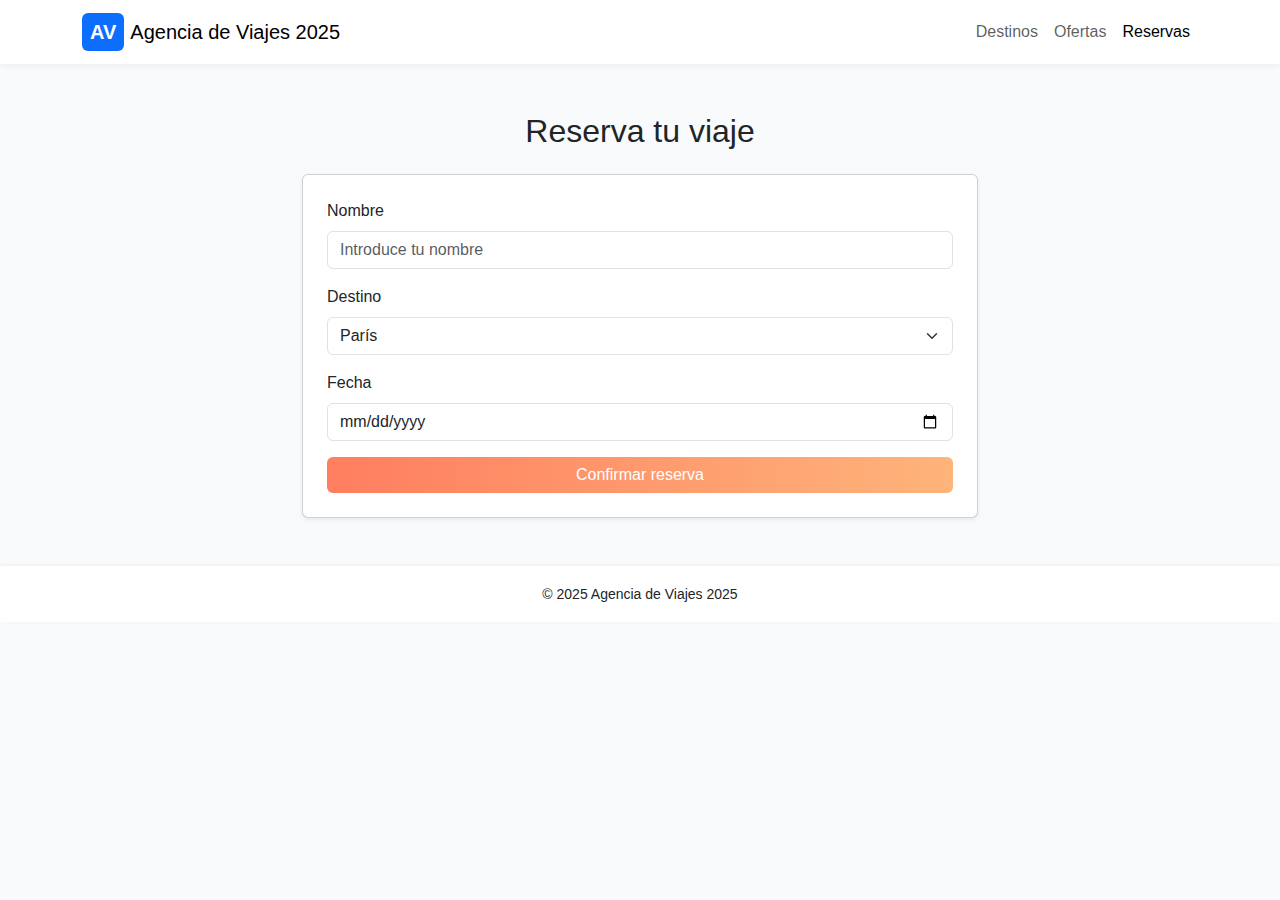
<file: reservas.html>
<!doctype html>
<html lang="es">
<head>
  <meta charset="utf-8">
  <meta name="viewport" content="width=device-width, initial-scale=1">
  <title>Reservas - Agencia de Viajes 2025</title>
  <link href="https://cdn.jsdelivr.net/npm/bootstrap@5.3.3/dist/css/bootstrap.min.css" rel="stylesheet">
  <link rel="stylesheet" href="style.css">
</head>
<body>
<nav class="navbar navbar-expand-lg bg-white">
  <div class="container">
    <a class="navbar-brand d-flex align-items-center" href="index.html">
      <span class="brand-badge">AV</span> Agencia de Viajes 2025
    </a>
    <ul class="navbar-nav ms-auto">
      <li class="nav-item"><a class="nav-link" href="destinos.html">Destinos</a></li>
      <li class="nav-item"><a class="nav-link" href="ofertas.html">Ofertas</a></li>
      <li class="nav-item"><a class="nav-link active" href="reservas.html">Reservas</a></li>
    </ul>
  </div>
</nav>

<main class="container py-5" style="max-width:700px;">
  <h2 class="text-center mb-4">Reserva tu viaje</h2>

    <form id="reservaForm" class="card p-4 shadow-sm">
    <div class="mb-3">
        <label class="form-label">Nombre</label>
        <input type="text" class="form-control" placeholder="Introduce tu nombre" required>
    </div>
    <div class="mb-3">
        <label class="form-label">Destino</label>
        <select class="form-select" required>
        <option>París</option>
        <option>Roma</option>
        <option>Nueva York</option>
        </select>
    </div>
    <div class="mb-3">
        <label class="form-label">Fecha</label>
        <input type="date" class="form-control" required>
    </div>
    <button type="submit" class="btn btn-accent w-100">Confirmar reserva</button>
    
    <!-- Mensaje que aparecerá al reservar -->
    <div id="mensajeReserva" class="mt-3 alert alert-success d-none" role="alert">
        ✅ Reserva realizada con éxito.
    </div>
    </form>

    <script>
    const form = document.getElementById('reservaForm');
    const mensaje = document.getElementById('mensajeReserva');

    form.addEventListener('submit', function(e) {
        e.preventDefault(); // evita que recargue la página
        mensaje.classList.remove('d-none'); // muestra el mensaje
    });
    </script>


</main>

<footer class="py-3 text-center">
  <small>© 2025 Agencia de Viajes 2025</small>
</footer>
</body>
</html>
</file>
<file: style.css>
body {
  background-color: #f8fafc;
  font-family: 'Segoe UI', Arial, sans-serif;
}

.navbar {
  box-shadow: 0 2px 6px rgba(0,0,0,0.05);
}

.brand-badge {
  background-color: #0d6efd;
  color: white;
  font-weight: bold;
  border-radius: 6px;
  padding: 4px 8px;
  margin-right: 6px;
}

.hero {
  background: #fff;
  padding: 2rem;
  border-radius: 12px;
  box-shadow: 0 8px 20px rgba(0,0,0,0.08);
  text-align: center;
  margin-bottom: 2rem;
  transition: transform 0.3s ease, box-shadow 0.3s ease;
}

.hero:hover {
  transform: translateY(-3px);
  box-shadow: 0 12px 28px rgba(0,0,0,0.12);
}

.dest-card {
  border-radius: 10px;
  overflow: hidden;
  box-shadow: 0 6px 16px rgba(0,0,0,0.08);
  transition: transform 0.3s, box-shadow 0.3s;
}
.dest-card:hover {
  transform: translateY(-5px);
  box-shadow: 0 14px 32px rgba(0,0,0,0.15);
}
.dest-card img {
  height: 150px;
  object-fit: cover;
}

.btn-accent {
  background: linear-gradient(90deg, #ff7e5f, #feb47b);
  color: white;
  border: none;
  transition: transform 0.2s, box-shadow 0.2s;
}
.btn-accent:hover {
  transform: translateY(-2px);
  box-shadow: 0 4px 12px rgba(0,0,0,0.2);
  color: white;
}

footer {
  background: #fff;
  box-shadow: 0 -1px 4px rgba(0,0,0,0.05);
  padding: 1rem 0;
  text-align: center;
}
</file>
